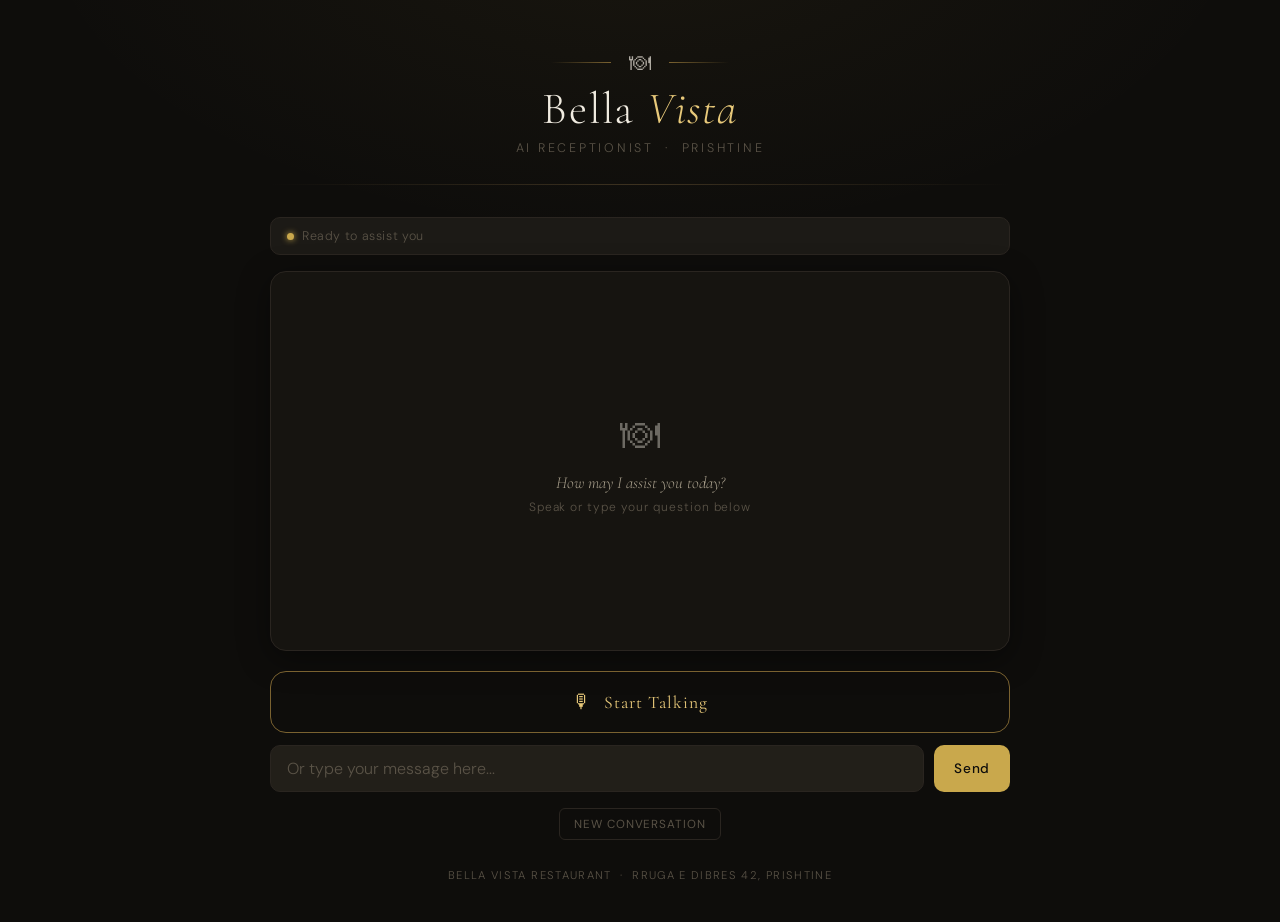
<file: frontend/index.html>
<!DOCTYPE html>
<html lang="en">
<head>
  <meta charset="UTF-8" />
  <meta name="viewport" content="width=device-width, initial-scale=1.0" />
  <title>Bella Vista - AI Receptionist</title>
  <link rel="stylesheet" href="styles.css" />
</head>
<body>
  <div class="app-wrapper">

    <header>
      <div class="logo-line">
        <div class="logo-divider"></div>
        <span class="logo-icon">🍽</span>
        <div class="logo-divider right"></div>
      </div>
      <h1>Bella <em>Vista</em></h1>
      <p class="tagline">AI Receptionist &nbsp;&middot;&nbsp; Prishtine</p>
      <div class="header-rule"></div>
    </header>

    <div class="status-bar">
      <div class="status-dot" id="status-dot"></div>
      <span id="status-text">Initializing...</span>
    </div>

    <div class="conversation-window" id="conversation">
      <div class="empty-state">
        <span class="empty-icon">🍽</span>
        <p>How may I assist you today?</p>
        <p class="empty-hint">Speak or type your question below</p>
      </div>
    </div>

    <div class="audio-player" id="audio-player">
      <span>🔊</span>
      <audio id="audio-element" controls></audio>
    </div>

    <div class="controls">
      <button class="mic-button" id="mic-button">
        <span class="mic-icon">🎙</span>
        <span id="mic-button-label">Start Talking</span>
      </button>

      <div class="text-input-row">
        <input type="text" class="text-input" id="text-input"
          placeholder="Or type your message here..." autocomplete="off" />
        <button class="send-button" id="send-button">Send</button>
      </div>

      <div class="secondary-actions">
        <button class="action-btn" id="clear-btn">New Conversation</button>
      </div>
    </div>

    <footer>
      <p>Bella Vista Restaurant &nbsp;&middot;&nbsp; Rruga e Dibres 42, Prishtine</p>
    </footer>
  </div>

  <div class="toast" id="toast"></div>
  <script src="config.js"></script>
  <script src="app.js"></script>
</body>
</html>
</file>
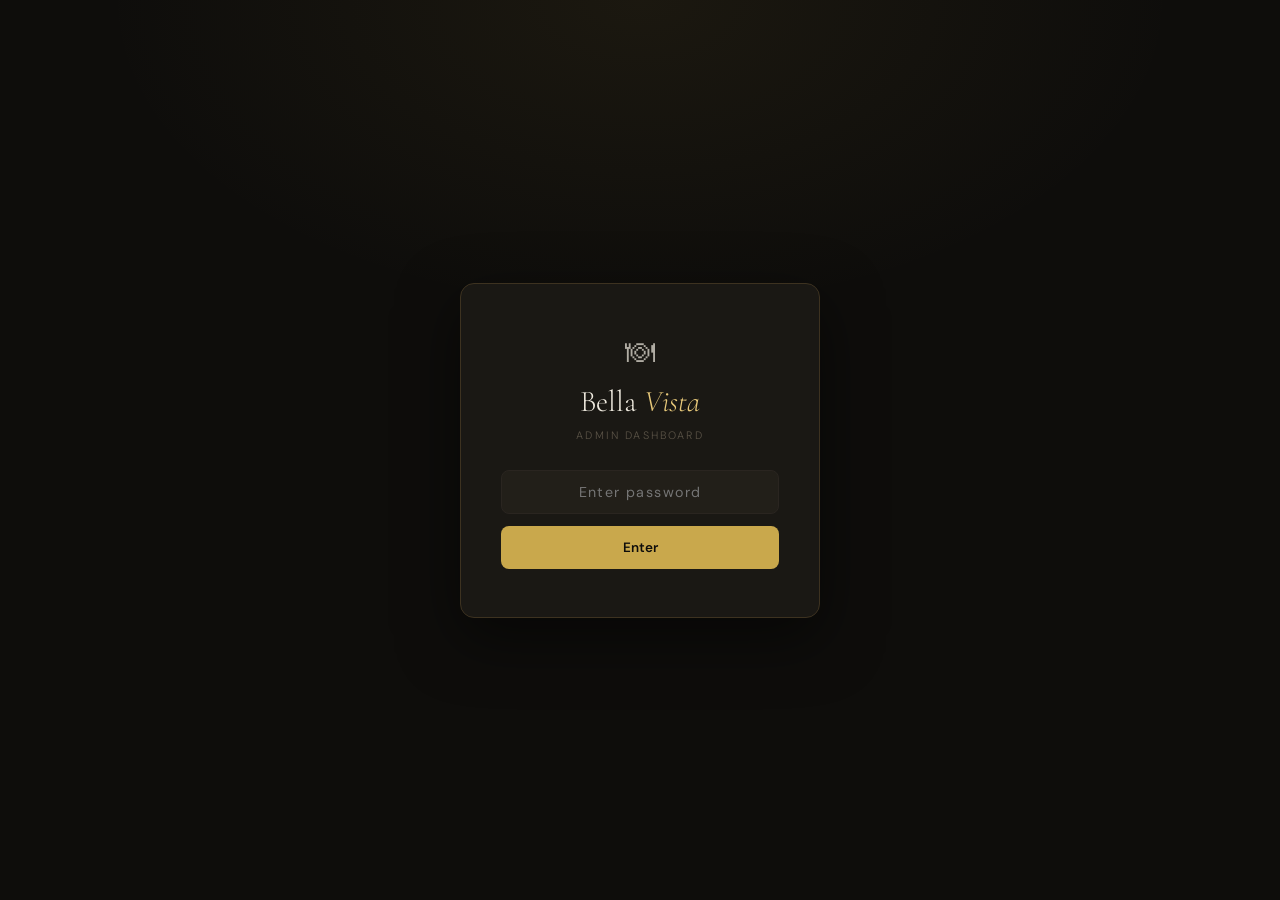
<file: frontend/admin.html>
<!DOCTYPE html>
<html lang="en">
<head>
  <meta charset="UTF-8" />
  <meta name="viewport" content="width=device-width, initial-scale=1.0" />
  <title>Bella Vista · Admin</title>
  <link rel="stylesheet" href="admin.css" />
</head>
<body>

  <!-- LOGIN -->
  <div class="login-overlay" id="login-overlay">
    <div class="login-card">
      <div class="login-logo">🍽</div>
      <h2>Bella <em>Vista</em></h2>
      <p class="login-sub">Admin Dashboard</p>
      <input type="password" id="password-input" placeholder="Enter password" />
      <button id="login-btn">Enter</button>
      <p class="login-error" id="login-error">Incorrect password. Try again.</p>
    </div>
  </div>

  <!-- CHANGE PASSWORD MODAL -->
  <div class="modal-overlay" id="cp-modal">
    <div class="modal-card">
      <h3>Change Password</h3>
      <input type="password" id="cp-current"  placeholder="Current password" />
      <input type="password" id="cp-new"      placeholder="New password (min 6 chars)" />
      <input type="password" id="cp-confirm"  placeholder="Confirm new password" />
      <p class="modal-error" id="cp-error"></p>
      <div class="modal-actions">
        <button class="modal-cancel" id="cp-cancel">Cancel</button>
        <button class="modal-submit" id="cp-submit">Update Password</button>
      </div>
    </div>
  </div>

  <!-- DASHBOARD -->
  <div class="dashboard" id="dashboard">

    <aside class="sidebar">
      <div class="sidebar-logo">
        <span>🍽</span>
        <div>
          <div class="sidebar-title">Bella Vista</div>
          <div class="sidebar-sub">Admin Panel</div>
        </div>
      </div>

      <nav class="sidebar-nav">
        <button class="nav-btn active" data-tab="overview">
          <span class="nav-icon">📊</span><span class="nav-label">Overview</span>
        </button>
        <button class="nav-btn" data-tab="reservations">
          <span class="nav-icon">📅</span><span class="nav-label">Reservations</span>
        </button>
        <button class="nav-btn" data-tab="callbacks">
          <span class="nav-icon">📞</span><span class="nav-label">Callbacks</span>
        </button>
      </nav>

      <div class="sidebar-footer">
        <button id="change-password-btn" class="footer-btn">🔑 Change Password</button>
        <button id="logout-btn" class="footer-btn logout">↩ Log out</button>
      </div>
    </aside>

    <main class="main-content">
      <div class="top-bar">
        <div>
          <h1 id="page-title">Overview</h1>
          <p id="page-date"></p>
        </div>
        <div class="top-bar-actions">
          <button class="refresh-btn" id="refresh-btn">↻ Refresh</button>
          <button class="mobile-logout-btn" id="mobile-logout-btn">↩</button>
        </div>
      </div>

      <!-- OVERVIEW TAB -->
      <div class="tab-content active" id="tab-overview">
        <div class="stats-grid">
          <div class="stat-card">
            <div class="stat-icon">👥</div>
            <div class="stat-value" id="stat-today-guests">—</div>
            <div class="stat-label">Guests Today</div>
          </div>
          <div class="stat-card">
            <div class="stat-icon">📅</div>
            <div class="stat-value" id="stat-today-reservations">—</div>
            <div class="stat-label">Reservations Today</div>
          </div>
          <div class="stat-card">
            <div class="stat-icon">🪑</div>
            <div class="stat-value" id="stat-tables-free">—</div>
            <div class="stat-label">Tables Free Now</div>
          </div>
          <div class="stat-card">
            <div class="stat-icon">📞</div>
            <div class="stat-value" id="stat-pending-callbacks">—</div>
            <div class="stat-label">Pending Callbacks</div>
          </div>
        </div>
        <div class="section-title">Monthly Calendar</div>
        <div id="calendar-container"></div>
      </div>

      <!-- RESERVATIONS TAB -->
      <div class="tab-content" id="tab-reservations">
        <div class="filter-bar">
          <input type="date" id="filter-date" class="filter-input" />
          <button class="filter-btn" id="filter-btn">Filter</button>
          <button class="filter-btn secondary" id="clear-filter-btn">Show All</button>
        </div>
        <div class="table-wrapper">
          <table class="data-table">
            <thead>
              <tr>
                <th>Name</th><th>Phone</th><th>Date</th><th>Time</th>
                <th>Guests</th><th>Tables</th><th>Booked At</th><th>Action</th>
              </tr>
            </thead>
            <tbody id="reservations-body">
              <tr><td colspan="8" class="loading">Loading...</td></tr>
            </tbody>
          </table>
        </div>
      </div>

      <!-- CALLBACKS TAB -->
      <div class="tab-content" id="tab-callbacks">
        <div class="filter-bar">
          <label class="filter-toggle">
            <input type="checkbox" id="show-pending-only" checked />
            Show pending only
          </label>
        </div>
        <div class="table-wrapper">
          <table class="data-table">
            <thead>
              <tr>
                <th>Name</th><th>Phone</th><th>Requested At</th><th>Status</th><th>Action</th>
              </tr>
            </thead>
            <tbody id="callbacks-body">
              <tr><td colspan="5" class="loading">Loading...</td></tr>
            </tbody>
          </table>
        </div>
      </div>

    </main>
  </div>

  <div class="toast" id="toast"></div>
  <script src="config.js"></script>
  <script src="admin.js"></script>
</body>
</html>
</file>
<file: frontend/styles.css>
@import url("https://fonts.googleapis.com/css2?family=Cormorant+Garamond:ital,wght@0,300;0,400;0,600;1,300;1,400&family=DM+Sans:wght@300;400;500&display=swap");

:root {
  --bg-deep: #0e0d0b;
  --bg-surface: #161410;
  --bg-card: #1c1a16;
  --bg-input: #221f19;
  --gold: #c9a84c;
  --gold-light: #e8c97a;
  --gold-dim: #7a6230;
  --text-primary: #f0ebe0;
  --text-secondary: #a89f8c;
  --text-muted: #5a5347;
  --user-bubble: #2a2418;
  --ai-bubble: #1a2018;
  --ai-border: #2e3d2a;
  --border: #2a2520;
  --border-gold: #3d3220;
  --radius-lg: 16px;
  --radius-md: 10px;
  --radius-sm: 6px;
  --font-display: "Cormorant Garamond", Georgia, serif;
  --font-body: "DM Sans", sans-serif;
  --transition: all 0.25s cubic-bezier(0.4, 0, 0.2, 1);
}

*, *::before, *::after { box-sizing: border-box; margin: 0; padding: 0; }
html { font-size: 16px; }

body {
  background: var(--bg-deep);
  color: var(--text-primary);
  font-family: var(--font-body);
  font-weight: 300;
  min-height: 100vh;
  min-height: 100dvh;
  display: flex;
  flex-direction: column;
  align-items: center;
  background-image: radial-gradient(ellipse 80% 60% at 50% -10%, rgba(201,168,76,0.06) 0%, transparent 60%);
}

.app-wrapper {
  width: 100%;
  max-width: 780px;
  min-height: 100vh;
  min-height: 100dvh;
  padding: 0 20px 40px;
  display: flex;
  flex-direction: column;
}

header { text-align: center; padding: 48px 0 32px; }

.logo-line {
  display: flex;
  align-items: center;
  justify-content: center;
  gap: 18px;
  margin-bottom: 8px;
}

.logo-divider {
  width: 60px;
  height: 1px;
  background: linear-gradient(to right, transparent, var(--gold-dim));
}
.logo-divider.right { background: linear-gradient(to left, transparent, var(--gold-dim)); }
.logo-icon { font-size: 22px; opacity: 0.7; }

header h1 {
  font-family: var(--font-display);
  font-size: clamp(2rem, 5vw, 2.8rem);
  font-weight: 300;
  letter-spacing: 0.04em;
  line-height: 1.1;
}
header h1 em { font-style: italic; color: var(--gold-light); }

header p.tagline {
  font-size: 0.78rem;
  letter-spacing: 0.22em;
  text-transform: uppercase;
  color: var(--text-muted);
  margin-top: 6px;
}

.header-rule {
  width: 100%;
  height: 1px;
  background: linear-gradient(to right, transparent, var(--border-gold), transparent);
  margin-top: 28px;
}

.status-bar {
  display: flex;
  align-items: center;
  gap: 8px;
  padding: 10px 16px;
  background: var(--bg-card);
  border: 1px solid var(--border);
  border-radius: var(--radius-md);
  margin-bottom: 16px;
  font-size: 0.78rem;
  color: var(--text-muted);
  letter-spacing: 0.05em;
}

.status-dot {
  width: 7px;
  height: 7px;
  border-radius: 50%;
  background: var(--text-muted);
  flex-shrink: 0;
  transition: var(--transition);
}
.status-dot.ready     { background: var(--gold); box-shadow: 0 0 6px var(--gold); }
.status-dot.listening { background: #e74c3c; box-shadow: 0 0 8px #e74c3c; animation: pulse-red 1s infinite; }
.status-dot.thinking  { background: #f39c12; box-shadow: 0 0 6px #f39c12; animation: pulse-amber 1.2s infinite; }
.status-dot.speaking  { background: #27ae60; box-shadow: 0 0 6px #27ae60; }

@keyframes pulse-red   { 0%,100%{opacity:1} 50%{opacity:0.4} }
@keyframes pulse-amber { 0%,100%{opacity:1} 50%{opacity:0.5} }

.conversation-window {
  flex: 1;
  background: var(--bg-surface);
  border: 1px solid var(--border);
  border-radius: var(--radius-lg);
  padding: 24px 20px;
  min-height: 380px;
  max-height: 460px;
  overflow-y: auto;
  display: flex;
  flex-direction: column;
  gap: 16px;
  scroll-behavior: smooth;
  box-shadow: 0 8px 32px rgba(0,0,0,0.4);
  margin-bottom: 20px;
}

.conversation-window::-webkit-scrollbar { width: 4px; }
.conversation-window::-webkit-scrollbar-track { background: transparent; }
.conversation-window::-webkit-scrollbar-thumb { background: var(--border-gold); border-radius: 2px; }

.empty-state { margin: auto; text-align: center; }
.empty-state .empty-icon { font-size: 2.5rem; display: block; margin-bottom: 12px; opacity: 0.4; }
.empty-state p { font-family: var(--font-display); font-style: italic; font-size: 1.05rem; color: var(--text-secondary); }
.empty-state .empty-hint { font-family: var(--font-body); font-size: 0.75rem; font-style: normal; color: var(--text-muted); margin-top: 6px; letter-spacing: 0.08em; }

.message { display: flex; flex-direction: column; max-width: 85%; animation: message-in 0.3s ease-out; }
@keyframes message-in { from{opacity:0;transform:translateY(8px)} to{opacity:1;transform:translateY(0)} }
.message.user { align-self: flex-end; align-items: flex-end; }
.message.ai   { align-self: flex-start; align-items: flex-start; }

.message-label { font-size: 0.68rem; letter-spacing: 0.15em; text-transform: uppercase; color: var(--text-muted); margin-bottom: 5px; font-weight: 500; }
.message.ai .message-label { color: var(--gold-dim); }

.bubble { padding: 12px 16px; border-radius: var(--radius-md); font-size: 0.92rem; line-height: 1.6; font-weight: 300; }
.message.user .bubble { background: var(--user-bubble); border: 1px solid var(--border); border-bottom-right-radius: 4px; color: var(--text-secondary); }
.message.ai .bubble   { background: var(--ai-bubble); border: 1px solid var(--ai-border); border-bottom-left-radius: 4px; color: var(--text-primary); }

.typing-indicator { display: flex; gap: 5px; align-items: center; padding: 14px 18px; }
.typing-dot { width: 6px; height: 6px; background: var(--gold-dim); border-radius: 50%; animation: typing-bounce 1.2s infinite; }
.typing-dot:nth-child(2) { animation-delay: 0.15s; }
.typing-dot:nth-child(3) { animation-delay: 0.30s; }
@keyframes typing-bounce { 0%,80%,100%{transform:translateY(0);opacity:0.4} 40%{transform:translateY(-5px);opacity:1} }

.controls { display: flex; flex-direction: column; gap: 12px; }

.mic-button {
  width: 100%;
  padding: 18px 24px;
  background: transparent;
  border: 1px solid var(--gold-dim);
  border-radius: var(--radius-lg);
  color: var(--gold-light);
  font-family: var(--font-display);
  font-size: 1.1rem;
  font-weight: 400;
  letter-spacing: 0.06em;
  cursor: pointer;
  display: flex;
  align-items: center;
  justify-content: center;
  gap: 12px;
  transition: var(--transition);
}
.mic-button:hover:not(:disabled) { border-color: var(--gold); background: rgba(201,168,76,0.05); box-shadow: 0 0 20px rgba(201,168,76,0.12); }
.mic-button:disabled { opacity: 0.5; cursor: not-allowed; }
.mic-button.recording { border-color: #e74c3c; color: #e74c3c; animation: recording-glow 1.5s ease-in-out infinite; }
@keyframes recording-glow { 0%,100%{box-shadow:0 0 0 rgba(231,76,60,0)} 50%{box-shadow:0 0 24px rgba(231,76,60,0.2)} }
.mic-icon { font-size: 1.2rem; }

.text-input-row { display: flex; gap: 10px; }

.text-input {
  flex: 1;
  background: var(--bg-input);
  border: 1px solid var(--border);
  border-radius: var(--radius-md);
  padding: 12px 16px;
  color: var(--text-primary);
  font-family: var(--font-body);
  font-size: max(0.9rem, 16px); /* prevents iOS auto-zoom on focus */
  font-weight: 300;
  outline: none;
  transition: var(--transition);
}
.text-input::placeholder { color: var(--text-muted); }
.text-input:focus { border-color: var(--gold-dim); box-shadow: 0 0 0 2px rgba(201,168,76,0.08); }

.send-button {
  background: var(--gold);
  border: none;
  border-radius: var(--radius-md);
  padding: 12px 20px;
  color: var(--bg-deep);
  font-family: var(--font-body);
  font-size: 0.85rem;
  font-weight: 500;
  letter-spacing: 0.05em;
  cursor: pointer;
  transition: var(--transition);
}
.send-button:hover:not(:disabled) { background: var(--gold-light); transform: translateY(-1px); }
.send-button:disabled { opacity: 0.4; cursor: not-allowed; }

.secondary-actions { display: flex; gap: 10px; justify-content: center; margin-top: 4px; }
.action-btn {
  background: transparent;
  border: 1px solid var(--border);
  border-radius: var(--radius-sm);
  padding: 7px 14px;
  color: var(--text-muted);
  font-family: var(--font-body);
  font-size: 0.73rem;
  letter-spacing: 0.08em;
  text-transform: uppercase;
  cursor: pointer;
  transition: var(--transition);
}
.action-btn:hover { border-color: var(--text-muted); color: var(--text-secondary); }

.audio-player {
  display: none;
  align-items: center;
  gap: 12px;
  padding: 10px 14px;
  background: var(--bg-card);
  border: 1px solid var(--ai-border);
  border-radius: var(--radius-md);
  font-size: 0.78rem;
  color: var(--text-muted);
  margin-bottom: 16px;
}
.audio-player.visible { display: flex; }
.audio-player audio { flex: 1; height: 32px; }

footer { text-align: center; padding: 28px 0 0; color: var(--text-muted); font-size: 0.7rem; letter-spacing: 0.12em; text-transform: uppercase; }

.toast {
  position: fixed;
  bottom: 24px;
  right: 24px;
  background: #2d1515;
  border: 1px solid #5c2020;
  color: #f0a0a0;
  padding: 12px 20px;
  border-radius: var(--radius-md);
  font-size: 0.82rem;
  max-width: 320px;
  opacity: 0;
  transform: translateY(10px);
  transition: var(--transition);
  z-index: 100;
  pointer-events: none;
}
.toast.show { opacity: 1; transform: translateY(0); }

/* ── RESPONSIVE — TABLET (≤640px) ────────────────────────────────── */
@media (max-width: 640px) {
  .app-wrapper { padding: 0 16px 32px; }
  header { padding: 28px 0 20px; }
  .logo-divider { width: 40px; }
  .conversation-window { min-height: 260px; max-height: 380px; padding: 16px 14px; }
  .mic-button { padding: 15px 20px; font-size: 1rem; }
  .message { max-width: 92%; }
  .toast { right: 12px; left: 12px; text-align: center; max-width: none; }
}

/* ── RESPONSIVE — SMALL PHONES (≤400px) ──────────────────────────── */
@media (max-width: 400px) {
  header { padding: 20px 0 16px; }
  header h1 { font-size: 1.8rem; }
  header p.tagline { font-size: 0.68rem; letter-spacing: 0.14em; }
  .conversation-window { min-height: 220px; max-height: 320px; padding: 12px 10px; gap: 12px; }
  .bubble { padding: 10px 12px; font-size: 0.88rem; }
  .mic-button { padding: 13px 16px; font-size: 0.95rem; }
  .text-input-row { gap: 8px; }
  .send-button { padding: 12px 14px; font-size: 0.8rem; }
}

/* ── LANDSCAPE PHONES ─────────────────────────────────────────────── */
@media (max-height: 500px) and (orientation: landscape) {
  header { padding: 12px 0 10px; }
  .logo-line { display: none; }
  header h1 { font-size: 1.4rem; }
  header p.tagline { display: none; }
  .header-rule { margin-top: 10px; }
  .conversation-window { min-height: 160px; max-height: 240px; }
}
</file>
<file: frontend/admin.css>
/* admin.css — Bella Vista Admin Dashboard */
@import url("https://fonts.googleapis.com/css2?family=Cormorant+Garamond:ital,wght@0,300;0,400;0,600;1,300&family=DM+Sans:wght@300;400;500;600&display=swap");

:root {
  --bg-deep:       #0e0d0b;
  --bg-surface:    #131210;
  --bg-card:       #1a1814;
  --bg-input:      #221f19;
  --bg-sidebar:    #110f0d;
  --gold:          #c9a84c;
  --gold-light:    #e8c97a;
  --gold-dim:      #7a6230;
  --text-primary:  #f0ebe0;
  --text-secondary:#a89f8c;
  --text-muted:    #5a5347;
  --border:        #2a2520;
  --border-gold:   #3d3220;
  --green:         #2d6a4f;
  --green-light:   #52b788;
  --red:           #8b2020;
  --red-light:     #e06c6c;
  --radius-lg:     14px;
  --radius-md:     8px;
  --radius-sm:     5px;
  --font-display:  "Cormorant Garamond", Georgia, serif;
  --font-body:     "DM Sans", sans-serif;
  --transition:    all 0.2s ease;
  --sidebar-w:     220px;
  --bottom-nav-h:  60px;
}

*, *::before, *::after { box-sizing: border-box; margin: 0; padding: 0; }
html, body { height: 100%; font-size: 15px; }
body { background: var(--bg-deep); color: var(--text-primary); font-family: var(--font-body); font-weight: 300; }

/* ── LOGIN ──────────────────────────────────────────────────────── */
.login-overlay {
  position: fixed; inset: 0;
  background: var(--bg-deep);
  display: flex; align-items: center; justify-content: center;
  z-index: 1000;
  background-image: radial-gradient(ellipse 60% 50% at 50% 0%, rgba(201,168,76,0.07) 0%, transparent 70%);
}

.login-card {
  background: var(--bg-card);
  border: 1px solid var(--border-gold);
  border-radius: var(--radius-lg);
  padding: 48px 40px;
  width: 100%; max-width: 360px;
  text-align: center;
  box-shadow: 0 20px 60px rgba(0,0,0,0.5);
}

.login-logo { font-size: 2rem; margin-bottom: 12px; opacity: 0.7; }
.login-card h2 { font-family: var(--font-display); font-size: 2rem; font-weight: 300; }
.login-card h2 em { font-style: italic; color: var(--gold-light); }
.login-sub { font-size: 0.72rem; letter-spacing: 0.2em; text-transform: uppercase; color: var(--text-muted); margin: 8px 0 28px; }

.login-card input {
  width: 100%; background: var(--bg-input); border: 1px solid var(--border);
  border-radius: var(--radius-md); padding: 12px 16px;
  color: var(--text-primary); font-family: var(--font-body); font-size: 0.95rem;
  outline: none; margin-bottom: 12px; text-align: center; letter-spacing: 0.1em;
  transition: var(--transition);
}
.login-card input:focus { border-color: var(--gold-dim); }

.login-card button {
  width: 100%; background: var(--gold); border: none;
  border-radius: var(--radius-md); padding: 13px;
  color: var(--bg-deep); font-family: var(--font-body);
  font-size: 0.9rem; font-weight: 600; cursor: pointer; transition: var(--transition);
}
.login-card button:hover { background: var(--gold-light); }

.login-error { color: var(--red-light); font-size: 0.8rem; margin-top: 12px; display: none; }
.login-error.visible { display: block; }

/* ── CHANGE PASSWORD MODAL ──────────────────────────────────────── */
.modal-overlay {
  position: fixed; inset: 0; background: rgba(0,0,0,0.7);
  display: none; align-items: center; justify-content: center;
  z-index: 2000; padding: 16px;
}
.modal-overlay.visible { display: flex; }
.modal-card {
  background: var(--bg-card); border: 1px solid var(--border-gold);
  border-radius: var(--radius-lg); padding: 36px 32px;
  width: 100%; max-width: 380px; box-shadow: 0 24px 64px rgba(0,0,0,0.6);
}
.modal-card h3 {
  font-family: var(--font-display); font-size: 1.5rem; font-weight: 300;
  color: var(--gold-light); margin-bottom: 24px;
}
.modal-card input {
  width: 100%; background: var(--bg-input); border: 1px solid var(--border);
  border-radius: var(--radius-md); padding: 11px 14px; color: var(--text-primary);
  font-family: var(--font-body); font-size: 0.9rem; outline: none;
  margin-bottom: 10px; transition: var(--transition);
}
.modal-card input:focus { border-color: var(--gold-dim); }
.modal-error { color: var(--red-light); font-size: 0.78rem; min-height: 18px; margin-bottom: 12px; }
.modal-actions { display: flex; gap: 10px; }
.modal-cancel {
  flex: 1; background: transparent; border: 1px solid var(--border);
  border-radius: var(--radius-md); padding: 11px; color: var(--text-muted);
  font-family: var(--font-body); font-size: 0.85rem; cursor: pointer; transition: var(--transition);
}
.modal-cancel:hover { border-color: var(--text-muted); color: var(--text-secondary); }
.modal-submit {
  flex: 2; background: var(--gold); border: none; border-radius: var(--radius-md);
  padding: 11px; color: var(--bg-deep); font-family: var(--font-body);
  font-size: 0.85rem; font-weight: 600; cursor: pointer; transition: var(--transition);
}
.modal-submit:hover:not(:disabled) { background: var(--gold-light); }
.modal-submit:disabled { opacity: 0.5; cursor: not-allowed; }

/* ── LAYOUT ─────────────────────────────────────────────────────── */
.dashboard { display: none; height: 100vh; overflow: hidden; }
.dashboard.visible { display: flex; }

/* ── SIDEBAR ────────────────────────────────────────────────────── */
.sidebar {
  width: var(--sidebar-w); flex-shrink: 0;
  background: var(--bg-sidebar);
  border-right: 1px solid var(--border);
  display: flex; flex-direction: column;
  padding: 24px 0;
}

.sidebar-logo {
  display: flex; align-items: center; gap: 12px;
  padding: 0 20px 24px;
  border-bottom: 1px solid var(--border);
  margin-bottom: 16px; font-size: 1.4rem;
}

.sidebar-title { font-family: var(--font-display); font-size: 1.1rem; color: var(--gold-light); }
.sidebar-sub   { font-size: 0.65rem; letter-spacing: 0.15em; text-transform: uppercase; color: var(--text-muted); }

.sidebar-nav { flex: 1; display: flex; flex-direction: column; gap: 4px; padding: 0 12px; }

.nav-btn {
  display: flex; align-items: center; gap: 10px;
  padding: 10px 12px; background: transparent; border: none;
  border-radius: var(--radius-md); color: var(--text-muted);
  font-family: var(--font-body); font-size: 0.85rem;
  cursor: pointer; text-align: left; width: 100%; transition: var(--transition);
}
.nav-btn:hover  { background: var(--bg-card); color: var(--text-secondary); }
.nav-btn.active { background: var(--bg-card); color: var(--gold-light); border: 1px solid var(--border-gold); }
.nav-icon { font-size: 1rem; flex-shrink: 0; }

.sidebar-footer {
  padding: 16px 12px 0; border-top: 1px solid var(--border);
  display: flex; flex-direction: column; gap: 6px;
}
.footer-btn {
  width: 100%; background: transparent; border: 1px solid var(--border);
  border-radius: var(--radius-sm); padding: 8px 10px; color: var(--text-muted);
  font-family: var(--font-body); font-size: 0.75rem; letter-spacing: 0.06em;
  text-align: left; cursor: pointer; transition: var(--transition);
}
.footer-btn:hover        { border-color: var(--gold-dim); color: var(--gold); }
.footer-btn.logout:hover { border-color: var(--red-light); color: var(--red-light); }

/* ── MAIN ───────────────────────────────────────────────────────── */
.main-content { flex: 1; overflow-y: auto; padding: 32px; background: var(--bg-surface); }
.main-content::-webkit-scrollbar { width: 4px; }
.main-content::-webkit-scrollbar-thumb { background: var(--border-gold); border-radius: 2px; }

.top-bar { display: flex; align-items: flex-start; justify-content: space-between; margin-bottom: 28px; }
.top-bar h1 { font-family: var(--font-display); font-size: 1.8rem; font-weight: 300; }
.top-bar p  { font-size: 0.78rem; color: var(--text-muted); margin-top: 2px; }
.top-bar-actions { display: flex; align-items: center; gap: 8px; }
.mobile-logout-btn { display: none; }

.refresh-btn {
  background: transparent; border: 1px solid var(--border-gold);
  border-radius: var(--radius-sm); padding: 8px 16px;
  color: var(--gold-dim); font-family: var(--font-body); font-size: 0.8rem;
  cursor: pointer; transition: var(--transition);
}
.refresh-btn:hover { border-color: var(--gold); color: var(--gold); }

.tab-content { display: none; }
.tab-content.active { display: block; }

/* ── STATS ──────────────────────────────────────────────────────── */
.stats-grid { display: grid; grid-template-columns: repeat(4,1fr); gap: 16px; margin-bottom: 28px; }

.stat-card {
  background: var(--bg-card); border: 1px solid var(--border);
  border-radius: var(--radius-lg); padding: 20px; text-align: center;
}
.stat-card:hover { border-color: var(--border-gold); }
.stat-icon  { font-size: 1.6rem; margin-bottom: 8px; }
.stat-value { font-size: 2rem; font-weight: 600; color: var(--gold-light); line-height: 1; margin-bottom: 6px; }
.stat-label { font-size: 0.72rem; color: var(--text-muted); letter-spacing: 0.1em; text-transform: uppercase; }

.section-title { font-size: 0.72rem; letter-spacing: 0.15em; text-transform: uppercase; color: var(--text-muted); margin-bottom: 14px; }

/* ── CALENDAR ───────────────────────────────────────────────────── */
.cal-wrapper {
  background: var(--bg-card);
  border: 1px solid var(--border);
  border-radius: var(--radius-lg);
  padding: 20px;
}

.cal-nav {
  display: flex; align-items: center; justify-content: space-between;
  margin-bottom: 16px;
}

.cal-title { font-family: var(--font-display); font-size: 1.3rem; font-weight: 400; color: var(--gold-light); }

.cal-btn {
  background: transparent; border: 1px solid var(--border-gold);
  border-radius: var(--radius-sm); color: var(--gold-dim);
  font-size: 1.4rem; width: 34px; height: 34px;
  cursor: pointer; display: flex; align-items: center; justify-content: center;
  transition: var(--transition); line-height: 1;
}
.cal-btn:hover { border-color: var(--gold); color: var(--gold); }

.cal-labels {
  display: grid; grid-template-columns: repeat(7, 1fr);
  gap: 4px; margin-bottom: 6px;
}
.cal-labels span {
  text-align: center; font-size: 0.68rem; letter-spacing: 0.1em;
  text-transform: uppercase; color: var(--text-muted); padding: 4px 0 8px;
}

.cal-grid {
  display: grid;
  grid-template-columns: repeat(7, 1fr);
  gap: 4px;
}

.cal-cell {
  background: var(--bg-surface);
  border: 1px solid var(--border);
  border-radius: var(--radius-sm);
  padding: 8px 6px;
  min-height: 70px;
  cursor: pointer;
  transition: var(--transition);
}
.cal-cell:hover { border-color: var(--gold-dim); background: rgba(201,168,76,0.04); }

.cal-empty   { background: transparent !important; border-color: transparent !important; cursor: default !important; min-height: 0 !important; }
.cal-today   { border-color: var(--gold) !important; background: rgba(201,168,76,0.07) !important; }
.cal-past    { opacity: 0.38; }
.cal-closed  { background: rgba(90,83,71,0.06) !important; cursor: default !important; }
.cal-closed:hover { border-color: var(--border) !important; background: rgba(90,83,71,0.06) !important; }
.cal-has-res { border-color: var(--green) !important; background: rgba(45,106,79,0.1) !important; }
.cal-has-res:hover { background: rgba(45,106,79,0.18) !important; }

.cal-num { font-size: 0.82rem; font-weight: 500; color: var(--text-secondary); margin-bottom: 4px; }
.cal-today .cal-num { color: var(--gold-light); font-weight: 600; }

.cal-tag { font-size: 0.68rem; line-height: 1.4; }
.res-tag    { color: var(--green-light); }
.closed-tag { color: var(--text-muted); text-transform: uppercase; letter-spacing: 0.06em; }

/* ── TABLE ──────────────────────────────────────────────────────── */
.filter-bar { display: flex; align-items: center; gap: 10px; margin-bottom: 16px; }

.filter-input {
  background: var(--bg-input); border: 1px solid var(--border);
  border-radius: var(--radius-md); padding: 9px 14px;
  color: var(--text-primary); font-family: var(--font-body); font-size: 0.85rem;
  outline: none; transition: var(--transition);
}
.filter-input:focus { border-color: var(--gold-dim); }

.filter-btn {
  background: var(--gold); border: none; border-radius: var(--radius-md);
  padding: 9px 18px; color: var(--bg-deep); font-family: var(--font-body);
  font-size: 0.82rem; font-weight: 500; cursor: pointer; transition: var(--transition);
}
.filter-btn:hover { background: var(--gold-light); }
.filter-btn.secondary { background: transparent; border: 1px solid var(--border); color: var(--text-muted); }
.filter-btn.secondary:hover { border-color: var(--text-muted); color: var(--text-secondary); background: transparent; }

.filter-toggle { display: flex; align-items: center; gap: 8px; font-size: 0.82rem; color: var(--text-secondary); cursor: pointer; }
.filter-toggle input { accent-color: var(--gold); }

.table-wrapper { background: var(--bg-card); border: 1px solid var(--border); border-radius: var(--radius-lg); overflow: hidden; overflow-x: auto; -webkit-overflow-scrolling: touch; }

.data-table { width: 100%; border-collapse: collapse; min-width: 620px; }
.data-table thead { background: var(--bg-sidebar); border-bottom: 1px solid var(--border-gold); }
.data-table th { padding: 12px 16px; text-align: left; font-size: 0.68rem; font-weight: 500; letter-spacing: 0.15em; text-transform: uppercase; color: var(--gold-dim); white-space: nowrap; }
.data-table td { padding: 12px 16px; font-size: 0.85rem; color: var(--text-secondary); border-bottom: 1px solid var(--border); }
.data-table tbody tr:last-child td { border-bottom: none; }
.data-table tbody tr:hover td { background: rgba(255,255,255,0.02); }
.td-name  { color: var(--text-primary) !important; font-weight: 500; white-space: nowrap; }
.td-small { font-size: 0.78rem !important; }

.badge { display: inline-block; padding: 3px 9px; border-radius: 20px; font-size: 0.7rem; font-weight: 500; letter-spacing: 0.05em; text-transform: uppercase; margin-right: 6px; }
.badge.upcoming { background: rgba(45,106,79,0.2);   color: var(--green-light); border: 1px solid var(--green); }
.badge.past     { background: rgba(90,83,71,0.2);    color: var(--text-muted);  border: 1px solid var(--border); }
.badge.pending  { background: rgba(201,168,76,0.15); color: var(--gold);        border: 1px solid var(--gold-dim); }
.badge.done     { background: rgba(45,106,79,0.15);  color: var(--green-light); border: 1px solid var(--green); }

.action-btn { background: transparent; border: 1px solid var(--border); border-radius: var(--radius-sm); padding: 4px 11px; font-family: var(--font-body); font-size: 0.73rem; cursor: pointer; transition: var(--transition); color: var(--text-muted); white-space: nowrap; }
.action-btn.done-btn:hover   { border-color: var(--green-light); color: var(--green-light); }
.action-btn.delete-btn:hover { border-color: var(--red-light); color: var(--red-light); }
.action-btn:disabled { opacity: 0.3; cursor: not-allowed; }

.loading { text-align: center; color: var(--text-muted); padding: 32px; font-size: 0.85rem; }

/* ── TOAST ──────────────────────────────────────────────────────── */
.toast {
  position: fixed; bottom: 24px; right: 24px;
  background: var(--bg-card); border: 1px solid var(--border-gold);
  color: var(--gold-light); padding: 12px 20px;
  border-radius: var(--radius-md); font-size: 0.82rem;
  opacity: 0; transform: translateY(10px);
  transition: var(--transition); z-index: 999; pointer-events: none;
}
.toast.show { opacity: 1; transform: translateY(0); }

/* ── RESPONSIVE — TABLET (≤900px) ────────────────────────────────── */
@media (max-width: 900px) {
  .stats-grid { grid-template-columns: repeat(2, 1fr); }
  .cal-cell   { min-height: 58px; }
}

/* ── RESPONSIVE — MOBILE (≤640px) ────────────────────────────────── */
@media (max-width: 640px) {
  /* Sidebar becomes fixed bottom nav bar */
  .sidebar {
    position: fixed; bottom: 0; left: 0; right: 0;
    width: 100%; height: var(--bottom-nav-h);
    flex-direction: row; align-items: center;
    border-right: none; border-top: 1px solid var(--border);
    padding: 0; z-index: 100;
  }
  .sidebar-logo   { display: none; }
  .sidebar-footer { display: none; }
  .sidebar-nav { flex-direction: row; flex: 1; padding: 0; gap: 0; align-items: stretch; }
  .nav-btn {
    flex: 1; flex-direction: column; justify-content: center; align-items: center;
    gap: 3px; padding: 6px 4px; border-radius: 0; border: none !important;
    height: var(--bottom-nav-h);
  }
  .nav-icon  { font-size: 1.2rem; }
  .nav-label { font-size: 0.58rem; letter-spacing: 0.04em; }
  /* Pad content above bottom nav */
  .main-content { padding: 20px 16px calc(var(--bottom-nav-h) + 16px); }
  .dashboard { height: 100dvh; }
  /* Top bar */
  .top-bar { margin-bottom: 20px; }
  .top-bar h1 { font-size: 1.4rem; }
  /* Show logout button in top bar */
  .mobile-logout-btn {
    display: flex; align-items: center; justify-content: center;
    width: 36px; height: 36px; background: transparent;
    border: 1px solid var(--border); border-radius: var(--radius-sm);
    color: var(--text-muted); font-size: 1rem; cursor: pointer; transition: var(--transition);
  }
  .mobile-logout-btn:hover { border-color: var(--red-light); color: var(--red-light); }
  /* Stats */
  .stats-grid { grid-template-columns: repeat(2, 1fr); gap: 10px; margin-bottom: 20px; }
  .stat-card  { padding: 14px 10px; }
  .stat-value { font-size: 1.6rem; }
  .stat-label { font-size: 0.65rem; }
  /* Calendar compact */
  .cal-wrapper { padding: 12px; }
  .cal-cell    { min-height: 44px; padding: 4px; }
  .cal-tag     { display: none; }
  .cal-has-res .cal-num::after { content: " \2022"; color: var(--green-light); font-size: 0.55rem; }
  .cal-title   { font-size: 1.05rem; }
  /* Toast above bottom nav */
  .toast { bottom: calc(var(--bottom-nav-h) + 12px); right: 12px; left: 12px; text-align: center; }
  /* Filters */
  .filter-bar   { flex-wrap: wrap; gap: 8px; }
  .filter-input { flex: 1; min-width: 0; }
  /* Modal */
  .modal-card { padding: 28px 20px; }
}

/* ── RESPONSIVE — SMALL PHONES (≤380px) ──────────────────────────── */
@media (max-width: 380px) {
  .nav-label  { display: none; }
  .nav-icon   { font-size: 1.3rem; }
  .stat-value { font-size: 1.4rem; }
}
</file>
